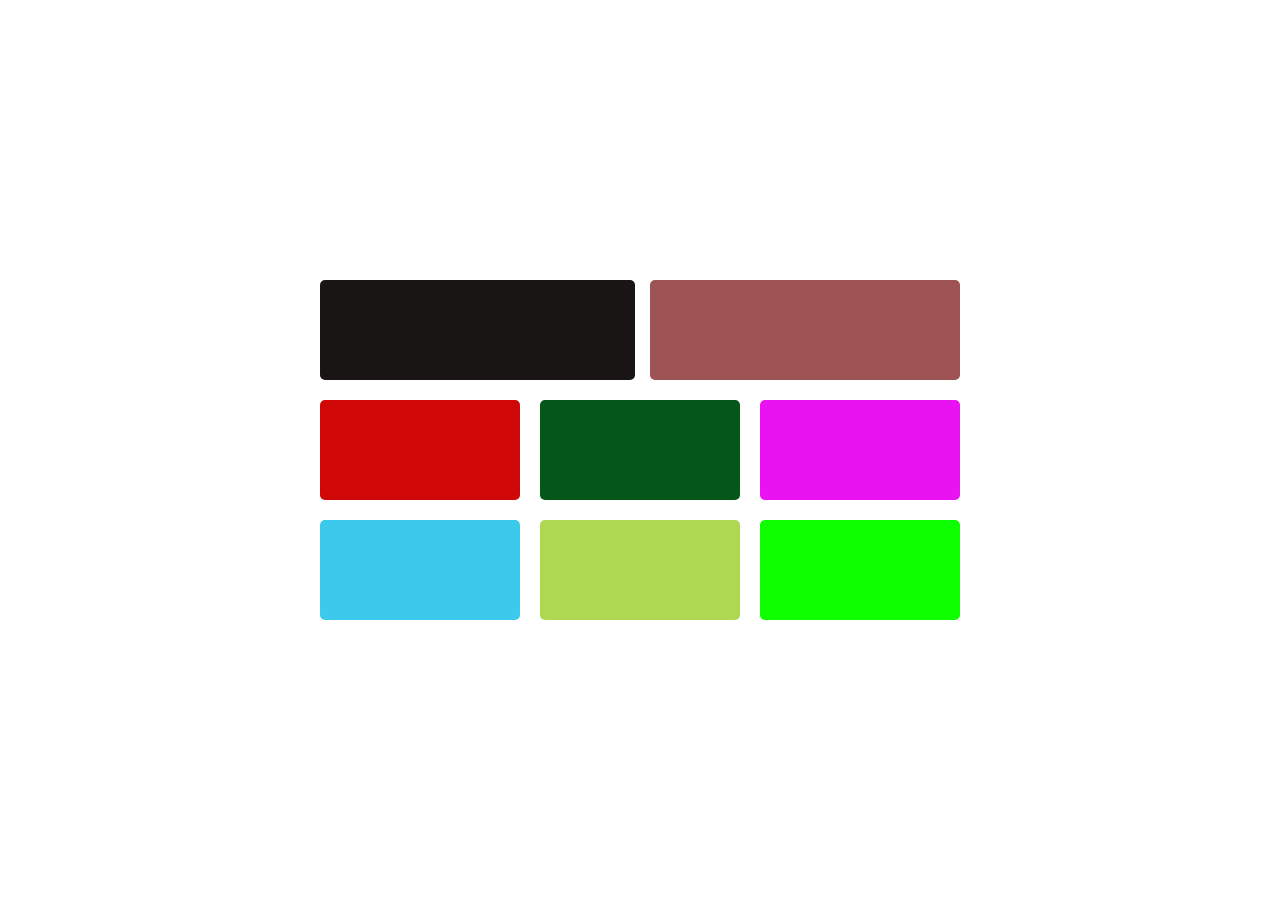
<file: index.html>
<!DOCTYPE html>
<html lang="en">
<head>
    <meta charset="UTF-8">
    <meta name="viewport" content="width=device-width, initial-scale=1.0">
    <link href="style.css" rel="styleSheet">
    <title>Document</title>

</head>
<body>
    <section id="grid_conatiner">
        <div class="grid_field">
            <div class="box_1 box"></div>
            <div class="box_2 box"></div>
            <div class="box_3 box"></div>
            <div class="box_4 box"></div>
            <div class="box_5 box"></div>
            <div class="box_6 box"></div>
            <div class="box_7 box"></div>
            <div class="box_8 box"></div>
            <div class="box_9 box"></div>
        </div>

    </section>
    
</body>
</html>
</file>
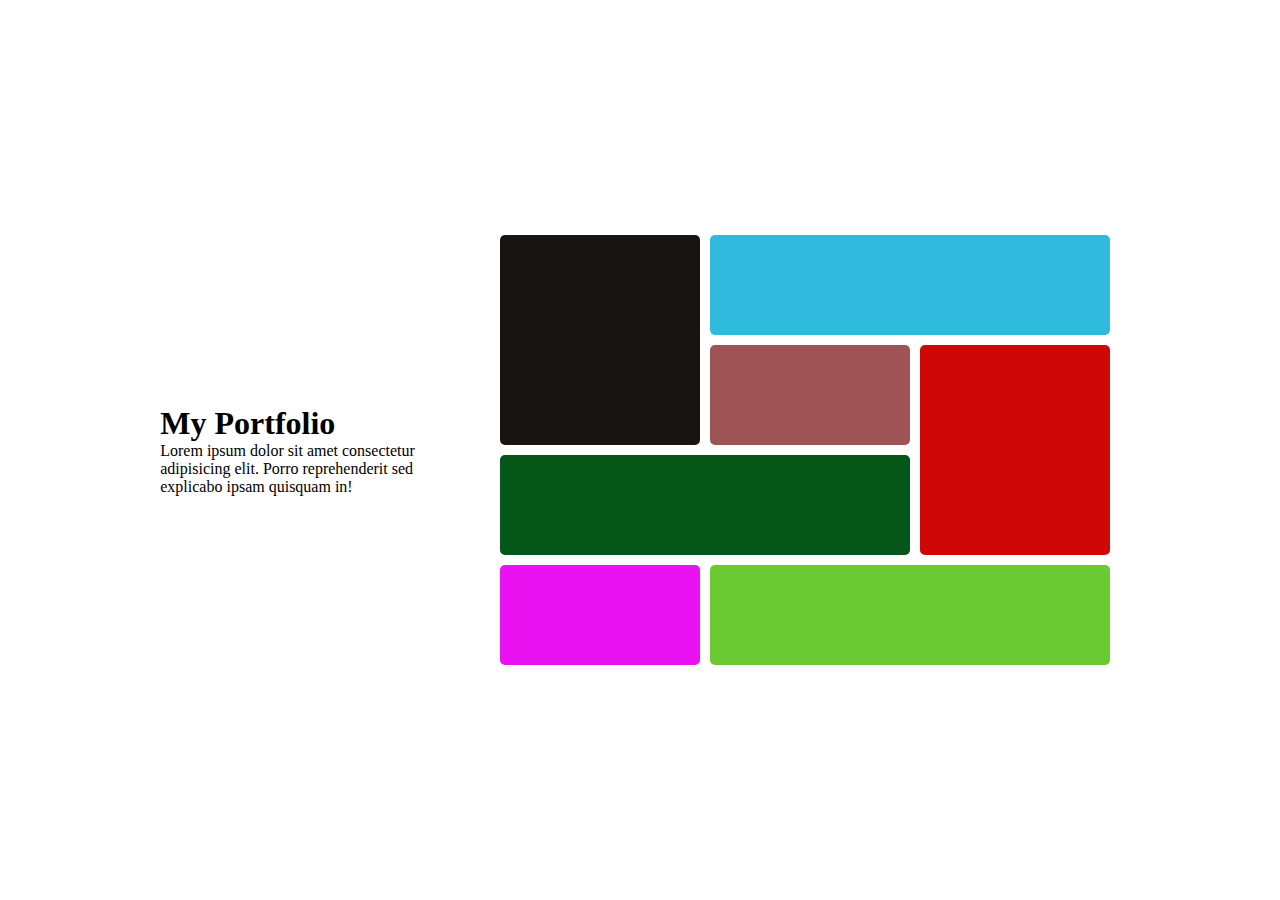
<file: index1.html>
<!DOCTYPE html>
<html lang="en">
<head>
    <meta charset="UTF-8">
    <meta name="viewport" content="width=device-width, initial-scale=1.0">
    <link href="style2.css" rel="styleSheet">
    <title>Document</title>
</head>
<body>
    <div id="main">
        <div class="left_container">
           <h1>My Portfolio</h1>
           <p>Lorem ipsum dolor sit amet consectetur adipisicing elit. Porro reprehenderit sed explicabo ipsam quisquam in!</p>
        </div>
        <div class="right_container">
            <div class="box_1 box"></div>
            <div class="box_2 box"></div>
            <div class="box_3 box"></div>
            <div class="box_4 box"></div>
            <div class="box_5 box"></div>
            <div class="box_6 box"></div>
            <div class="box_7 box"></div>

            
        </div>
    </div>
</body>
</html>
</file>
<file: style.css>
*{
    margin: 0;
    padding: 0;
    box-sizing: border-box;
}

html,body{
    width: 100%;
    height: 100%;
}

#grid_conatiner {
    width: 100%;
    height: 100vh;
    display: flex;
    align-items: center;
    justify-content: center;
}
.grid_field{
    
    display: grid;
    grid-template-columns: 200px 200px 200px;
    grid-template-rows: repeat(3,100px);
    gap: 20px;

}

.box{
    border-radius: 5px;
}


.box_1{
   
    width: 315px;
    height: 100px;
    background-color: rgba(7, 1, 1, 0.921);
}





.box_3{
    position: relative;
    right: 110px;
    width: 310px;
    height: 100px;
    background-color: rgb(158, 84, 84);
}


.box_4{
    width: 200px;
    height: 100px;
    background-color: rgb(208, 7, 7);
}


.box_5{
    width: 200px;
    height: 100px;
    background-color: rgb(4, 86, 25);
}


.box_6{
    width: 200px;
    height: 100px;
    background-color: rgb(233, 18, 241);
}


.box_7{
    width: 200px;
    height: 100px;
    background-color: rgb(59, 202, 235);
}


.box_8{
    width: 200px;
    height: 100px;
    background-color: rgb(174, 216, 82);
}


.box_9{
    width: 200px;
    height: 100px;
    background-color: rgb(13, 255, 0);
}
</file>
<file: style2.css>
*{
    margin: 0;
    padding: 0;
    box-sizing: border-box;
}

html,body{
    width: 100%;
    height: 100%;
}

#main{
    width: 80%;
    min-height: 100vh;
    margin: auto;
    display: flex;
    align-items: center;
    justify-content: space-evenly;
    ;
}

.left_container{
    flex-basis: 30%;
    display: flex;
    flex-direction: column;
    

}

.right_container{
    flex-basis: 50%;
    display: grid;
    grid-template-columns: repeat(3,200px);
    grid-template-rows: repeat(3,100px);
    grid-template-areas: 
    "a b b"
    "a c d"
    "e e d"
    "f g g";
    gap: 10px;
}

.box{
    border-radius: 5px;
}


.box_1{
    grid-area: a;
    width: 200px;
    height: 210px;
    background-color: rgba(7, 1, 1, 0.921);
    
   
}

.box_2{
grid-area: b;
    width: 400px;
    height: 100px;
    background-color: rgba(30, 181, 219, 0.921);
   
}


.box_3{
   grid-area: c;
    width: 200px;
    height: 100px;
    background-color: rgb(158, 84, 84);
  
}


.box_4{
   grid-area: d;
    width: 190px;
    height: 210px;
    background-color: rgb(208, 7, 7);
}


.box_5{
   grid-area: e;
    width: 410px;
    height: 100px;
    background-color: rgb(4, 86, 25);
}


.box_6{
   grid-area: f;
    width: 200px;
    height: 100px;
    background-color: rgb(233, 18, 241);
}


.box_7{
    grid-area: g;
    width: 400px;
    height: 100px;
    background-color: rgb(107, 202, 52);
}
</file>
